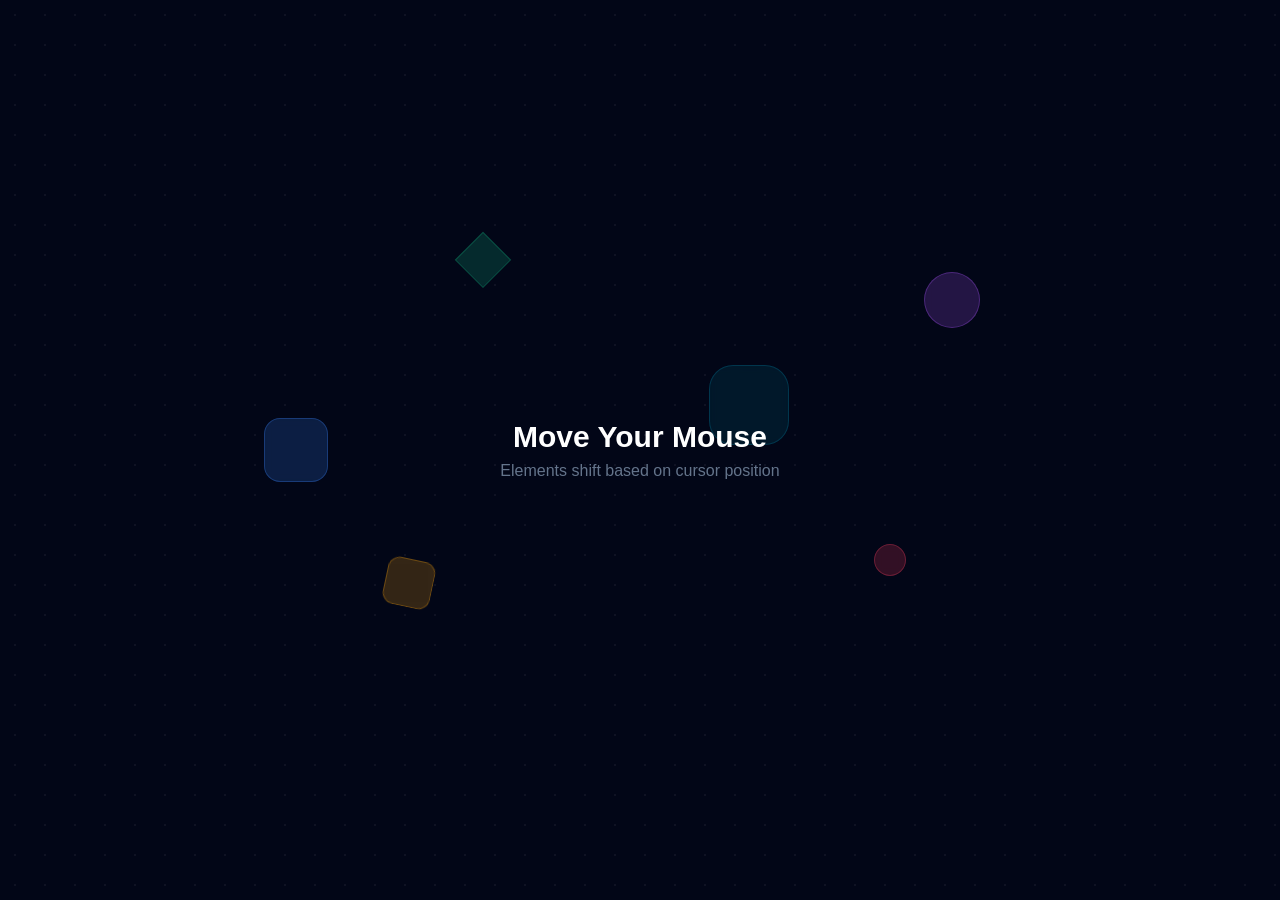
<file: 2.html>
<!DOCTYPE html>
<html>
<head>
<style>
    * { margin: 0; padding: 0; box-sizing: border-box; }
    body { background: #020617; font-family: sans-serif; }

    .hero {
        position: relative;
        height: 100vh;
        overflow: hidden;
        display: flex;
        align-items: center;
        justify-content: center;
        background: #020617;
        cursor: crosshair;
    }

    .hero-grid {
        position: absolute;
        inset: 0;
        opacity: 0.05;
        background-image: radial-gradient(circle, #fff 1px, transparent 1px);
        background-size: 30px 30px;
    }

    .float-layer {
        position: absolute;
        will-change: transform;
        transition: transform 0.25s ease-out;
        display: flex;
        align-items: center;
        justify-content: center;
    }

    .hero-text {
        position: relative;
        text-align: center;
        color: #fff;
        transition: transform 0.25s ease-out;
    }

    @media (prefers-reduced-motion: reduce) {
        .float-layer, .hero-text {
            transition: none !important;
            transform: none !important;
        }
    }
</style>
</head>
<body>
    <div class="hero" id="hero">
        <div class="hero-grid"></div>
        <div class="float-layer" data-speed="1" style="top:50%;left:20%;width:80px;height:80px;margin-top:-40px;">
            <div style="width:64px;height:64px;border-radius:16px;background:rgba(59,130,246,0.2);border:1px solid rgba(59,130,246,0.3);backdrop-filter:blur(4px);"></div>
        </div>
        <div class="float-layer" data-speed="3" style="top:30%;left:72%;width:60px;height:60px;">
            <div style="width:56px;height:56px;border-radius:50%;background:rgba(168,85,247,0.2);border:1px solid rgba(168,85,247,0.3);backdrop-filter:blur(4px);"></div>
        </div>
        <div class="float-layer" data-speed="5" style="top:25%;left:35%;width:70px;height:70px;">
            <div style="width:40px;height:40px;transform:rotate(45deg);background:rgba(16,185,129,0.2);border:1px solid rgba(16,185,129,0.3);backdrop-filter:blur(4px);"></div>
        </div>
        <div class="float-layer" data-speed="2" style="top:62%;left:30%;width:50px;height:50px;">
            <div style="width:48px;height:48px;border-radius:12px;background:rgba(245,158,11,0.2);border:1px solid rgba(245,158,11,0.3);backdrop-filter:blur(4px);transform:rotate(12deg);"></div>
        </div>
        <div class="float-layer" data-speed="4" style="top:60%;left:68%;width:40px;height:40px;">
            <div style="width:32px;height:32px;border-radius:50%;background:rgba(244,63,94,0.2);border:1px solid rgba(244,63,94,0.3);backdrop-filter:blur(4px);"></div>
        </div>
        <div class="float-layer" data-speed="2.5" style="top:40%;left:55%;width:90px;height:90px;">
            <div style="width:80px;height:80px;border-radius:24px;background:rgba(6,182,212,0.1);border:1px solid rgba(6,182,212,0.2);backdrop-filter:blur(4px);"></div>
        </div>
        <div class="hero-text" data-speed="0.5">
            <h2 style="font-size:1.875rem;font-weight:800;margin-bottom:0.5rem;">Move Your Mouse</h2>
            <p style="color:#64748b;">Elements shift based on cursor position</p>
        </div>
    </div>

    <script>
        const hero = document.getElementById('hero');
        const layers = hero.querySelectorAll('[data-speed]');
        const sensitivity = 11;
        const invert = false;

        hero.addEventListener('mousemove', (e) => {
            const rect = hero.getBoundingClientRect();
            const centerX = rect.width / 2;
            const centerY = rect.height / 2;
            const x = e.clientX - rect.left;
            const y = e.clientY - rect.top;
            const dx = ((x - centerX) / centerX) * sensitivity;
            const dy = ((y - centerY) / centerY) * sensitivity;
            const dir = invert ? -1 : 1;

            layers.forEach(layer => {
                const speed = parseFloat(layer.dataset.speed);
                layer.style.transform = `translate3d(${dx * speed * dir}px, ${dy * speed * dir}px, 0)`;
            });
        });

        hero.addEventListener('mouseleave', () => {
            layers.forEach(layer => {
                layer.style.transform = 'translate3d(0, 0, 0)';
            });
        });
    </script>
</body>
</html>
</file>
